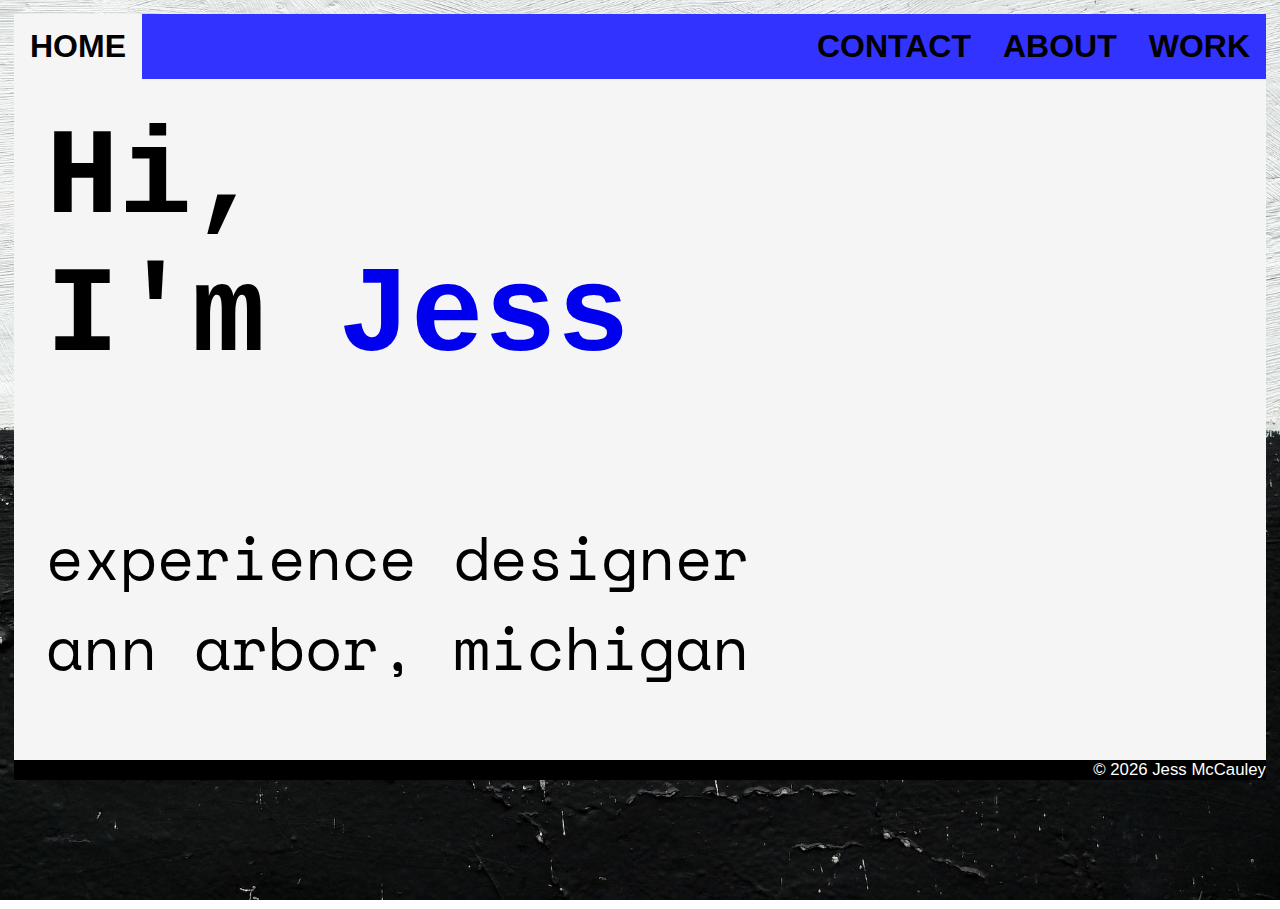
<file: index.html>
<!DOCTYPE html>
<html lang="en" class="homebg">
<head>
    <meta charset="UTF-8">
    <meta name="viewport" content="width=device-width, initial-scale=1.0">
    <link rel="stylesheet" type="text/css" href="css/practicestyle.css">
    <link rel="stylesheet" href="https://use.fontawesome.com/releases/v5.3.1/css/all.css" integrity="sha384-mzrmE5qonljUremFsqc01SB46JvROS7bZs3IO2EmfFsd15uHvIt+Y8vEf7N7fWAU" crossorigin="anonymous">
    <link href="https://fonts.googleapis.com/css?family=Space+Mono" rel="stylesheet">
    <title>Jess McCauley - future futurist</title>
</head>

<body>
<a href="#main" class="skip">Skip to content</a>
<header>
    <nav>
        <ul>
            <li class="home highlight"><a href="index.html">HOME</a></li>
            <li><a href="practicecontact.html">CONTACT</a></li>
            <li><a href="practiceabout.html">ABOUT</a></li>
            <li><a href="practicework.html">WORK</a></li>
        </ul>
    </nav>
</header>
<main id="main">
<h1 class="homepage">Hi, <br/>I'm <a href="practiceabout.html">Jess</a></h1>
    <div class="home-content-container">
      <p class="homepage-2">experience designer<br/>ann arbor, michigan</p>
    </div>
<br/><br/><br/>
</main>
<footer>
    &copy;
    <script type="text/javascript">
    document.write(new Date().getFullYear());
    </script>
    Jess McCauley
</footer>
</body>
</html>
</file>
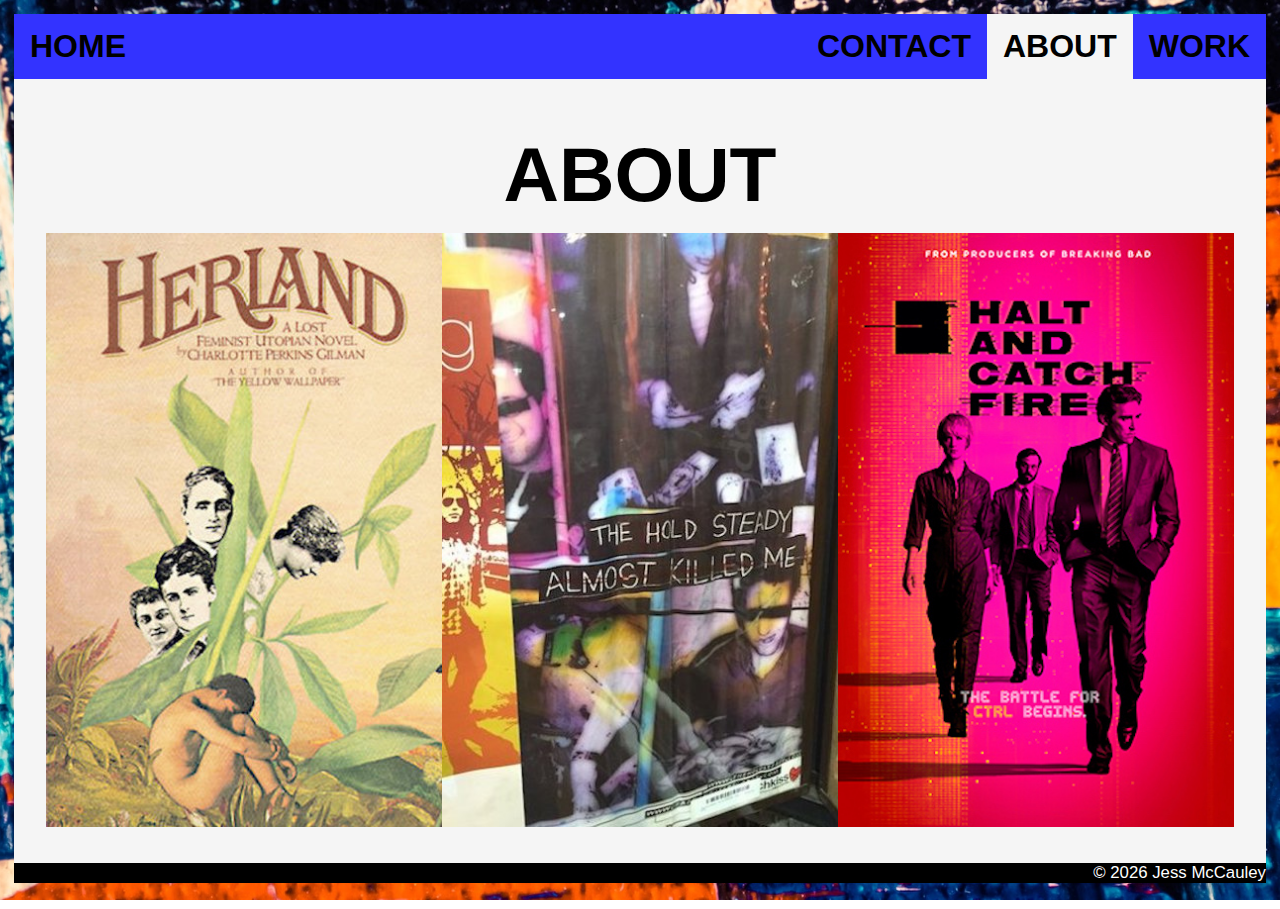
<file: practiceabout.html>
<!DOCTYPE html>
<html lang="en" class="pagebg">
<head>
    <meta charset="UTF-8">
    <meta name="viewport" content="width=device-width, initial-scale=1.0">
    <link rel="stylesheet" type="text/css" href="css/practicestyle.css">
    <link rel="stylesheet" href="https://use.fontawesome.com/releases/v5.3.1/css/all.css" integrity="sha384-mzrmE5qonljUremFsqc01SB46JvROS7bZs3IO2EmfFsd15uHvIt+Y8vEf7N7fWAU" crossorigin="anonymous">
    <link href="https://fonts.googleapis.com/css?family=Space+Mono" rel="stylesheet">
    <title>Jess McCauley - future futurist</title>
</head>
<body>
<a href="#main" class="skip">Skip to content</a>
<header>
    <nav>
        <ul>
            <li class="home"><a href="index.html">HOME</a></li>
            <li><a href="practicecontact.html">CONTACT</a></li>
            <li class="highlight"><a href="practiceabout.html">ABOUT</a></li>
            <li><a href="practicework.html">WORK</a></li>
        </ul>
    </nav>
<h1>ABOUT</h1>
</header>
<main id="main">
<div class="about-works-container">
	<div class="about-works">
		<div class="about-works-item">
			<a href="https://www.gutenberg.org/files/32/32-h/32-h.htm"><img src="images/herland.jpeg" alt="Book cover of Herland by Charlotte Gilman"></a>
		</div>
		<div class="about-works-item">
			<a href="https://www.amazon.com/Almost-Killed-Me-Hold-Steady/dp/B000NOKEUE"><img src="images/holdsteady.jpeg" alt="Album cover of Almost Killed Me by Hold Steady"></a>
		</div>
		<div class="about-works-item">
			<a href="https://www.imdb.com/title/tt2543312/"><img src="images/haltcatchfire.jpeg" alt="Poster for AMC television show Halt and Catch Fire"></a>
		</div>
	</div>
</div>
</main>
<footer>
	&copy;
	<script type="text/javascript">
    	document.write(new Date().getFullYear());
	</script>
	Jess McCauley
</footer>
</body>
</html>
</file>
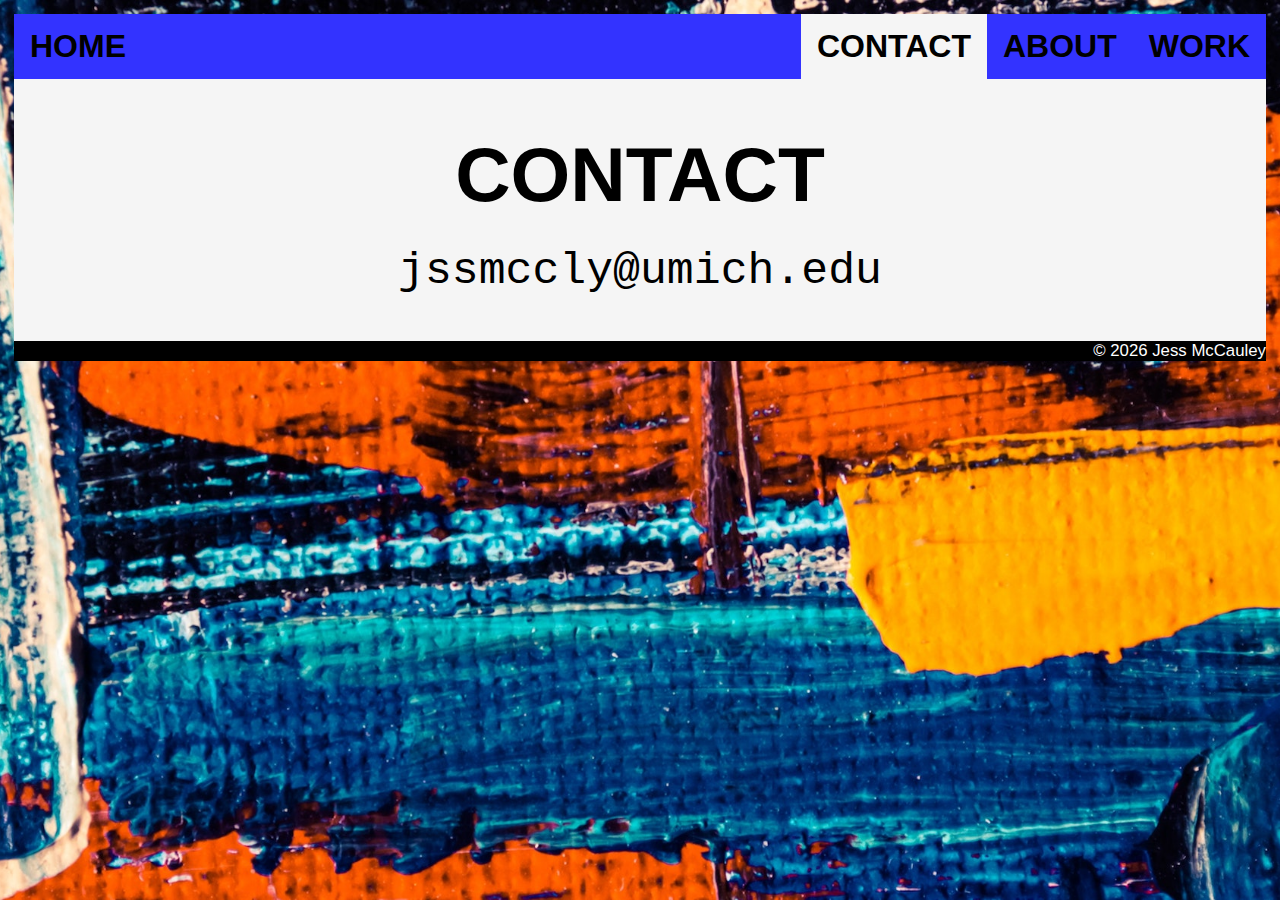
<file: practicecontact.html>
<!DOCTYPE html>
<html lang="en" class="pagebg">
<head>
    <meta charset="UTF-8">
    <meta name="viewport" content="width=device-width, initial-scale=1.0">
    <link rel="stylesheet" type="text/css" href="css/practicestyle.css">
    <link rel="stylesheet" href="https://use.fontawesome.com/releases/v5.3.1/css/all.css" integrity="sha384-mzrmE5qonljUremFsqc01SB46JvROS7bZs3IO2EmfFsd15uHvIt+Y8vEf7N7fWAU" crossorigin="anonymous">
    <link href="https://fonts.googleapis.com/css?family=Space+Mono" rel="stylesheet">
    <title>Jess McCauley - future futurist</title>
</head>
<body>
<a href="#main" class="skip">Skip to content</a>
<header>
    <nav>
        <ul>
            <li class="home"><a href="index.html">HOME</a></li>
            <li class="highlight"><a href="practicecontact.html">CONTACT</a></li>
            <li><a href="practiceabout.html">ABOUT</a></li>
            <li><a href="practicework.html">WORK</a></li>
        </ul>
    </nav>
<h1>CONTACT</h1>
</header>
<main id="main">
<div class='content container'>
    <p class='centered'>jssmccly@umich.edu</p>
</div>
</main>
<footer>
	&copy;
	<script type="text/javascript">
    	document.write(new Date().getFullYear());
	</script>
	Jess McCauley
</footer>
</body>
</html>
</file>
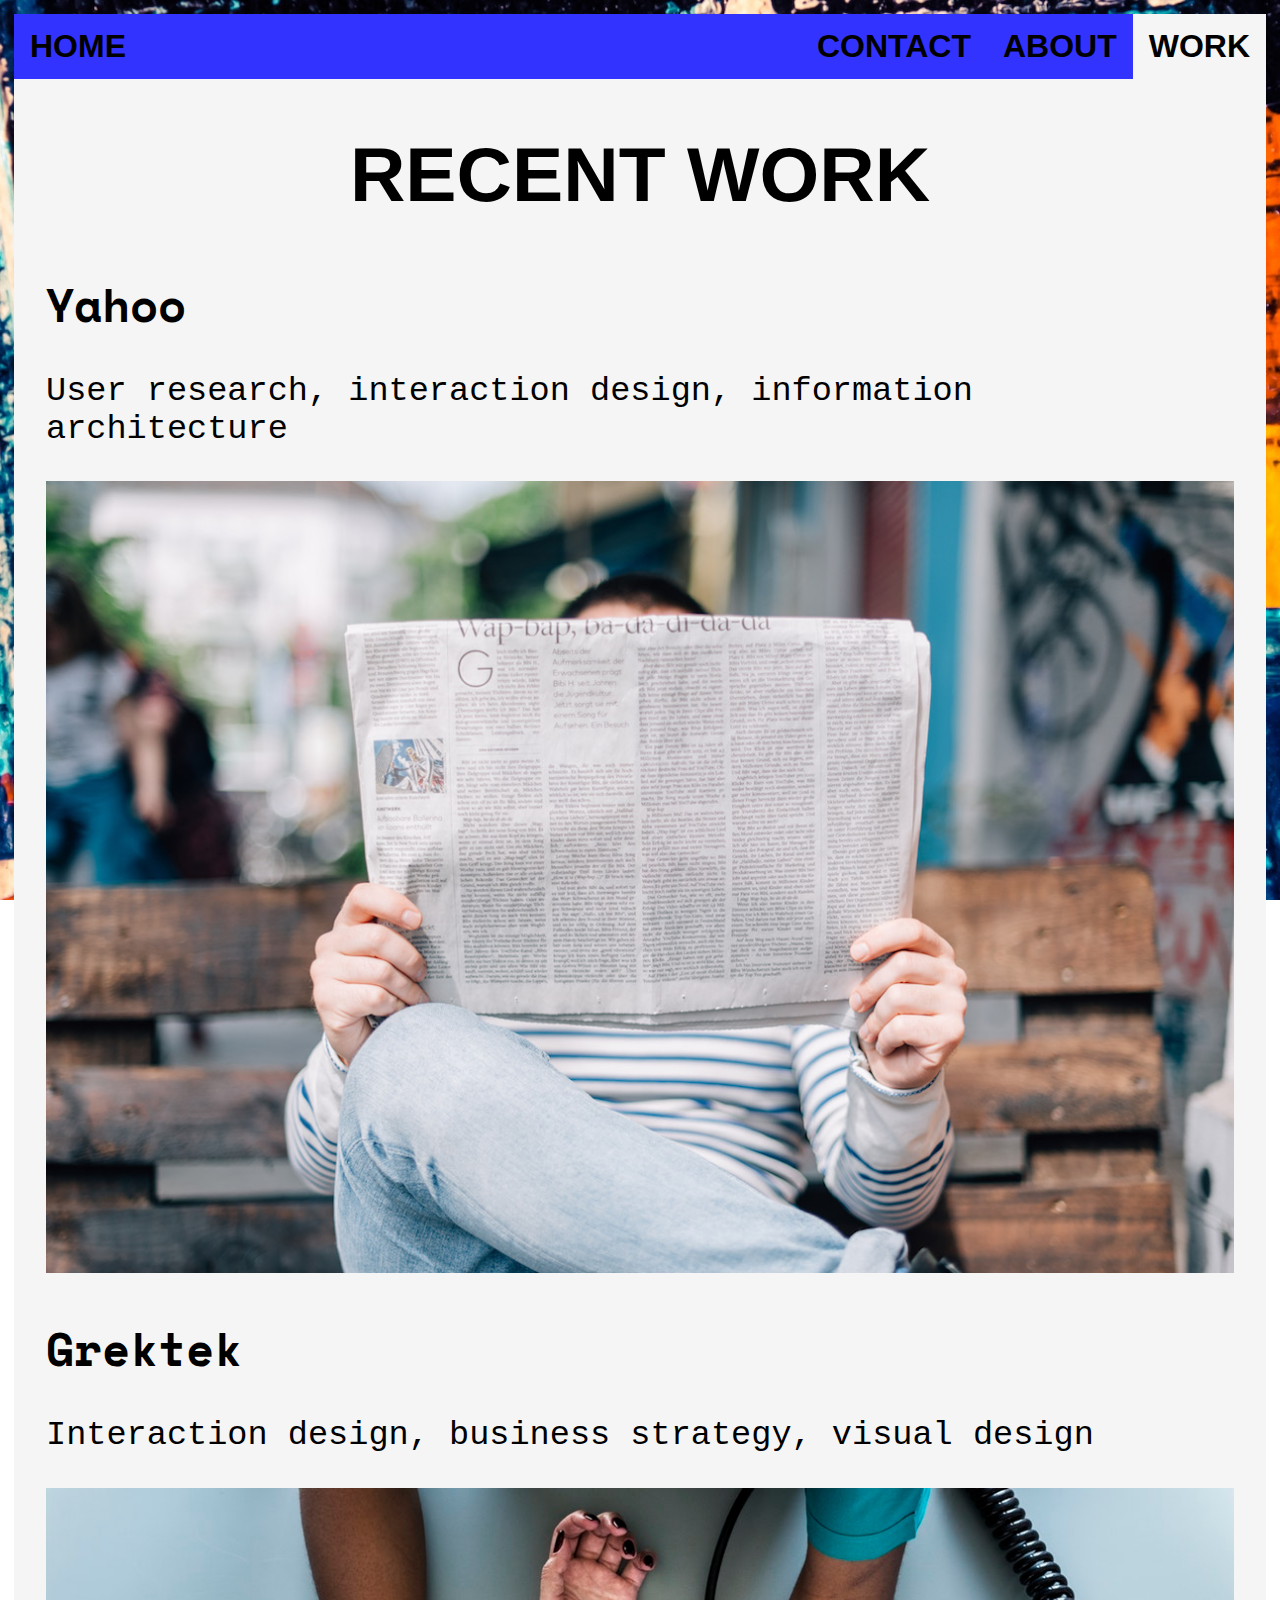
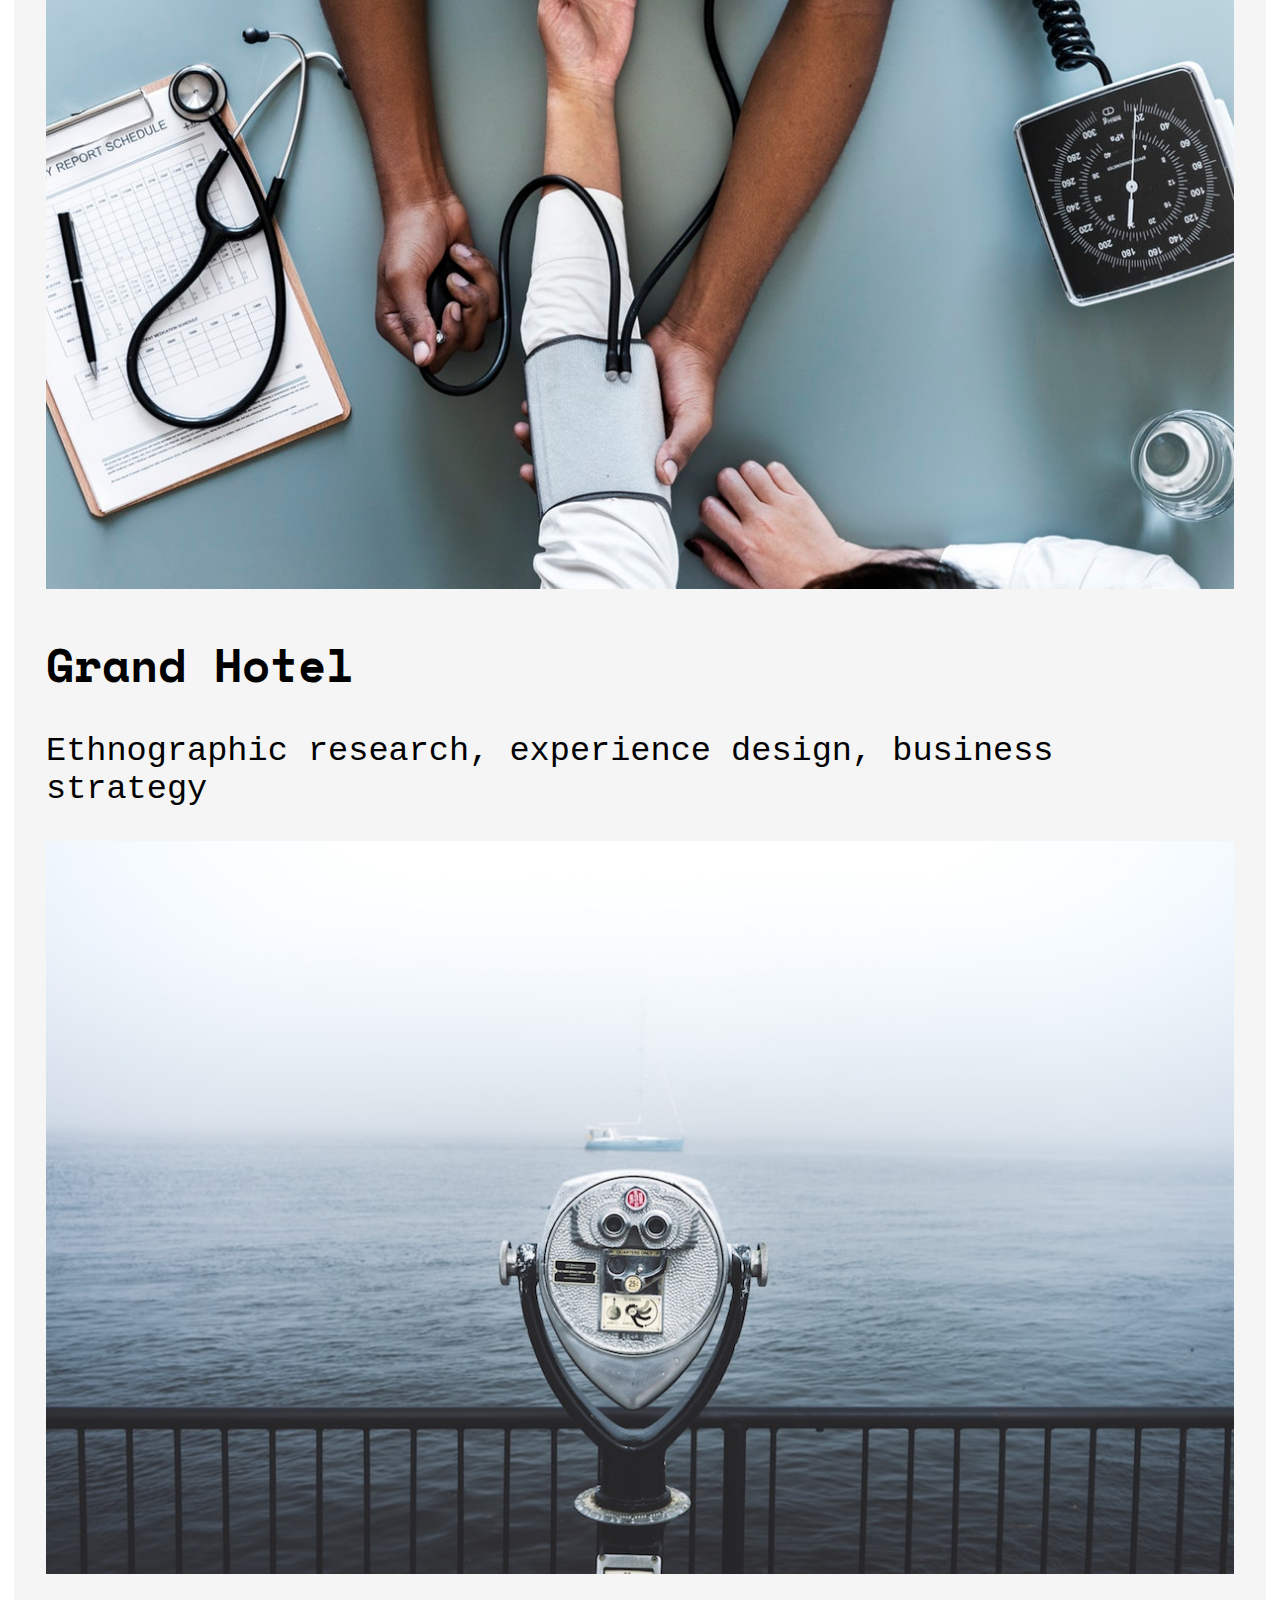
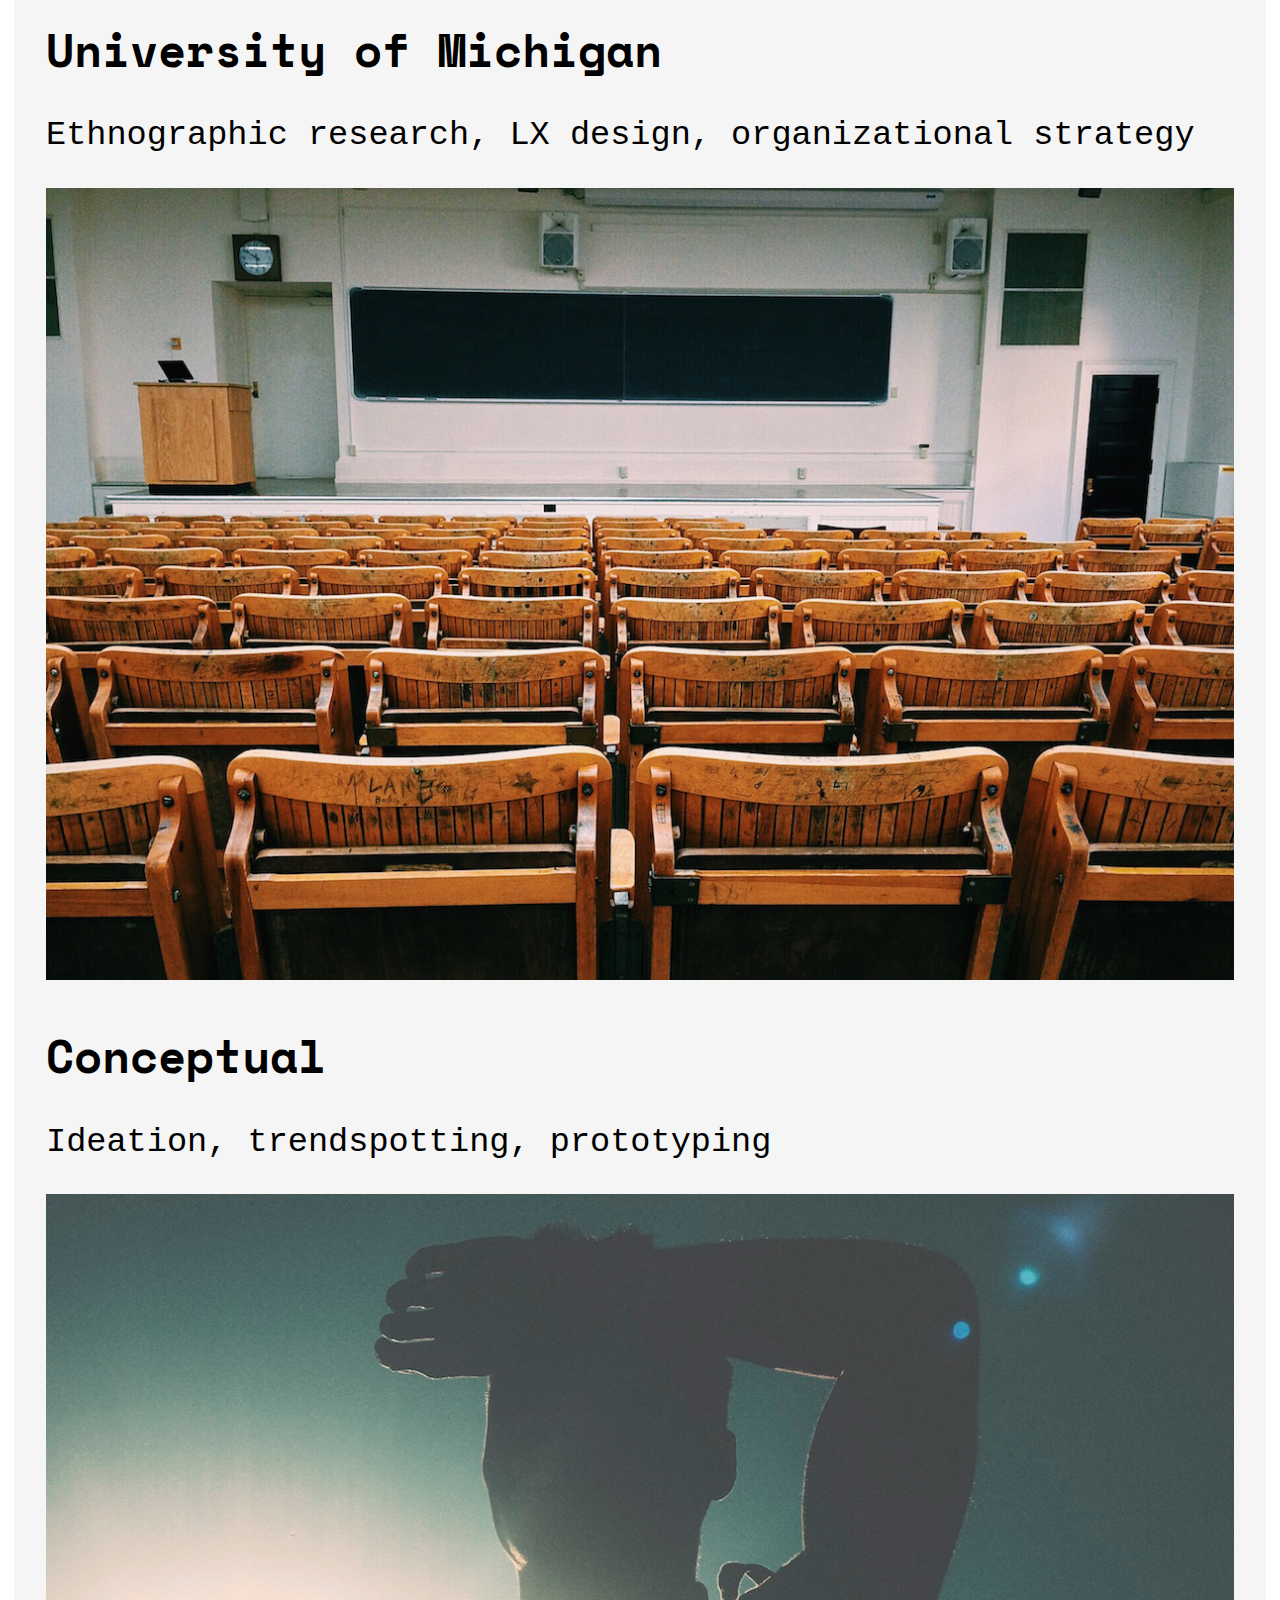
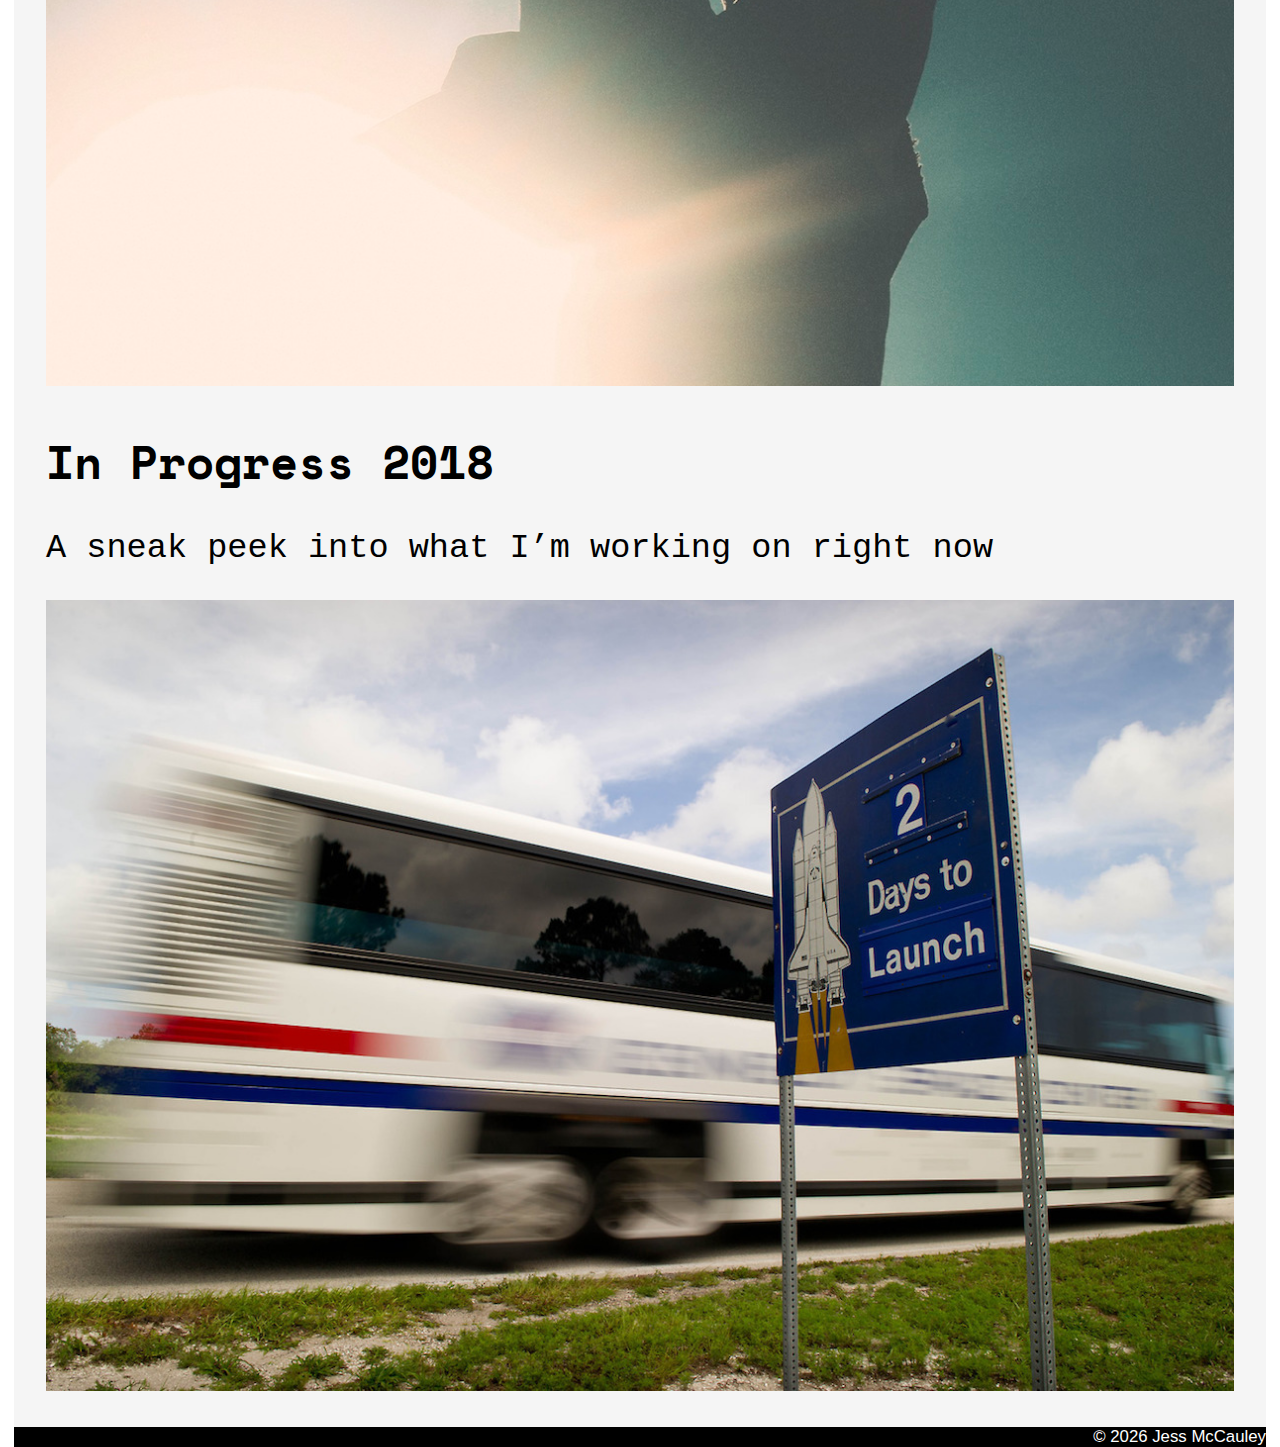
<file: practicework.html>
<!DOCTYPE html>
<html lang="en" class="pagebg">
<head>
    <meta charset="UTF-8">
    <meta name="viewport" content="width=device-width, initial-scale=1.0">
    <link rel="stylesheet" type="text/css" href="css/practicestyle.css">
    <link rel="stylesheet" href="https://use.fontawesome.com/releases/v5.3.1/css/all.css" integrity="sha384-mzrmE5qonljUremFsqc01SB46JvROS7bZs3IO2EmfFsd15uHvIt+Y8vEf7N7fWAU" crossorigin="anonymous">
    <link href="https://fonts.googleapis.com/css?family=Space+Mono" rel="stylesheet">
    <title>Jess McCauley - future futurist</title>
</head>

<body>
<a href="#main" class="skip">Skip to content</a>
<header>
    <nav>
        <ul>
            <li class="home"><a href="index.html">HOME</a></li>
            <li><a href="practicecontact.html">CONTACT</a></li>
            <li><a href="practiceabout.html">ABOUT</a></li>
            <li class="highlight"><a href="practicework.html">WORK</a></li>
        </ul>
    </nav>
<h1>RECENT WORK</h1>
</header>
<main id="main">
<div class="portfolio-works-container">
    <div class="portfolio-works">
            <div class="portfolio-works-item">
                <h2>Yahoo</h2>
                <p>User research, interaction design, information architecture</p>
                <img src="images/yahoo.jpeg" alt="newspapers">
            </div>
            <div class='portfolio-works-item'>
                <h2>Grektek</h2>
                <p>Interaction design, business strategy, visual design</p>
                <img src="images/grektek.jpeg" alt="doctor and patient">
            </div>
            <div class='portfolio-works-item'>
                <h2>Grand Hotel</h2>
                <p>Ethnographic research, experience design, business strategy</p>
                <img src="images/grand.jpeg" alt="viewfinder">
            </div>
            <div class='portfolio-works-item'>
                <h2>University of Michigan</h2>
                <p>Ethnographic research, LX design, organizational strategy</p>
                <img src="images/uofm.jpeg" alt="classroom">
            </div>
            <div class='portfolio-works-item'>
                <h2><i class="fas fa-space-shuttle"></i> Conceptual</h2>
                <p>Ideation, trendspotting, prototyping</p>
                <img src="images/concept.jpeg" alt="person looking into sun">
            </div>
            <div class='portfolio-works-item'>
                <h2><i class="far fa-star-half"></i> In Progress 2018</h2>
                <p>A sneak peek into what I’m working on right now</p>
                <img src="images/inprogress.jpeg" alt="two days to launch">
            </div>
    </div>
</div>
</main>
<footer>
	&copy;
	<script type="text/javascript">
    	document.write(new Date().getFullYear());
	</script>
	Jess McCauley
</footer>
</body>
</html>
</file>
<file: css/practicestyle.css>
html {
	background-size: cover;
	padding: 6px;
	box-sizing: border-box;
	height: 101%;
}

*, *:before, *:after {
	box-sizing: inherit;
}

body {
	background-color: #F5F5F5;
}

.homebg {
	background: url(../images/homebg.jpeg) no-repeat center center fixed;
	background-size: cover;
}

.pagebg {
	background: url(../images/abstractbg.jpeg) no-repeat center center fixed;
	background-size: cover;
}

nav {
	text-align: center;
}

ul {
	margin: 0;
	padding: 0;
	overflow: hidden;
	background-color: #3333FF;
	border-style: none;
	list-style-type: none;
}

a {
	text-decoration: none;
}

ul li a {
	display: flex;
	flex-flow: column nowrap;
	padding: 14px 16px;
	text-decoration: none;
	font-family: Arial, Helvetica, sans-serif;
	color: #000000;
	font-weight: bolder;
	font-size: 200%;
}

li a:hover {
	background-color: #000000;
	color: #3333ff;
}

li.home {
	margin-right: auto;
}

li.highlight{
	background-color: #F5F5F5;
}

h1 {
	font-family: Arial, Helvetica, sans-serif;
	color: #000000;
	font-size: 480%;
	text-align: center;
	margin-bottom: -18px;
}

.homepage {
	font-family: 'Courier New', Courier, monospace;
	color: #000000;
	font-size: 760%;
	text-align: left;
	margin: 32px;
}

h2 {
	font-family: 'Space Mono', monotype;
	color: #000000;
	font-size: 360%;
	margin-bottom: 18px;
}

p {
	font-family: 'Courier New', Courier, monotype;
	color: #000000;
	font-size: 240%;
}

.centered {
	font-family: 'Courier New', Courier, monotype;
	color: #000000;
	text-align: center;
}

.homepage-2 {
	font-family: 'Space Mono', monotype;
	color: #000000;
	font-size: 280%;
	margin-bottom: -18px;
}

img {
	max-width: 100%;
}

.about-works-container {
	display: flex;
	justify-content: center;
	align-items: center;
}

.about-works {
	display: flex;
	flex-flow: column nowrap;
	padding: 32px;
}

.about-works-item {
	justify-content: space-around;
	margin: auto;
	max-width: 100%;
}

.content-container {
	display: flex;
	justify-content: center;
}

.home-content-container {
	display: flex;
	text-align: right;
	padding: 32px;
}

.portfolio-works-container {
	display: flex;
	justify-content: center;
	align-items: stretch;
}

.portfolio-works {
	font-size: 12px;
	display: flex;
	flex-flow: column nowrap;
	padding: 32px;
}

.portfolio-works-item {
	margin: auto;
	max-width: 100%;
}

footer {
	font-family: Arial, Helvetica, sans-serif;
	background-color: #000000;
	color: #ffffff;
	font-size: 105%;
	text-align: right;
}

@media only screen and (max-width: 520px) {
	.portfolio-works-item p {
		display: none;
	}

	.portfolio-works h2 {
		font-size: 160%;
		margin: 0px;
	}
	
	h1 {
		font-size: 400%;
	}
	
	p {
		font-size: 200%;
	}
}

@media only screen and (max-width: 380px) {
	div.portfolio-works-item p {
		display: none;
	}
	
	h1 {
		font-size: 280%;
	}
	
	p {
		font-size: 140%;
	}
}

@media only screen and (min-width: 640px) {
	.portfolio-works {
		display: flex;
		flex-flow: column nowrap;
	}

	.about-works {
		flex-flow: row nowrap;
		width: 100%;
	}

	ul {
		display: flex;
		flex-flow: row;
		list-style-type: none;
		margin: 0;
		padding: 0;
		overflow: hidden;
		background-color: #3333FF;
		border-style: none;
	}

	li a{
		text-align: right;
	}

	a {
		text-decoration: none;
	}

	ul li a {
		display: inline-block;
		text-align: center;
		padding: 14px 16px;
		text-decoration: none;
		font-family: Arial, Helvetica, sans-serif;
		color: #000000;
		font-weight: bolder;
		font-size: 200%;
	}

	li a:hover {
		background-color: #000000;
		color: #3333ff;
	}

	li.home {
		margin-right: auto;
	}
	
	li.highlight{
		background-color: #F5F5F5;
	}
}

@media only screen and (orientation: landscape) {
	h1 {
		font-size: 480%;
	}
	
	.homepage {
		font-size: 760%;
	}
	
	h2 {
		font-size: 380%;
	}

	p {
		font-size: 280%;
	}
	
	.homepage-2 {
		font-size: 380%;
	}

	.footer {
		font-size: 140%;
	}
}

.skip {
	position: absolute;
	top: -1000px;
	left: -1000px;
	height: 1px;
	width: 1px;
	text-align: left;
	overflow: hidden;
	font-family: 'Courier New', Courier, monospace;
	color: #A90000;
}
    
a.skip:active,
a.skip:focus,
a.skip:hover {
	left: 12px;
	top: 0;
	width: auto;
	height: auto;
	overflow: visible;
}
</file>
